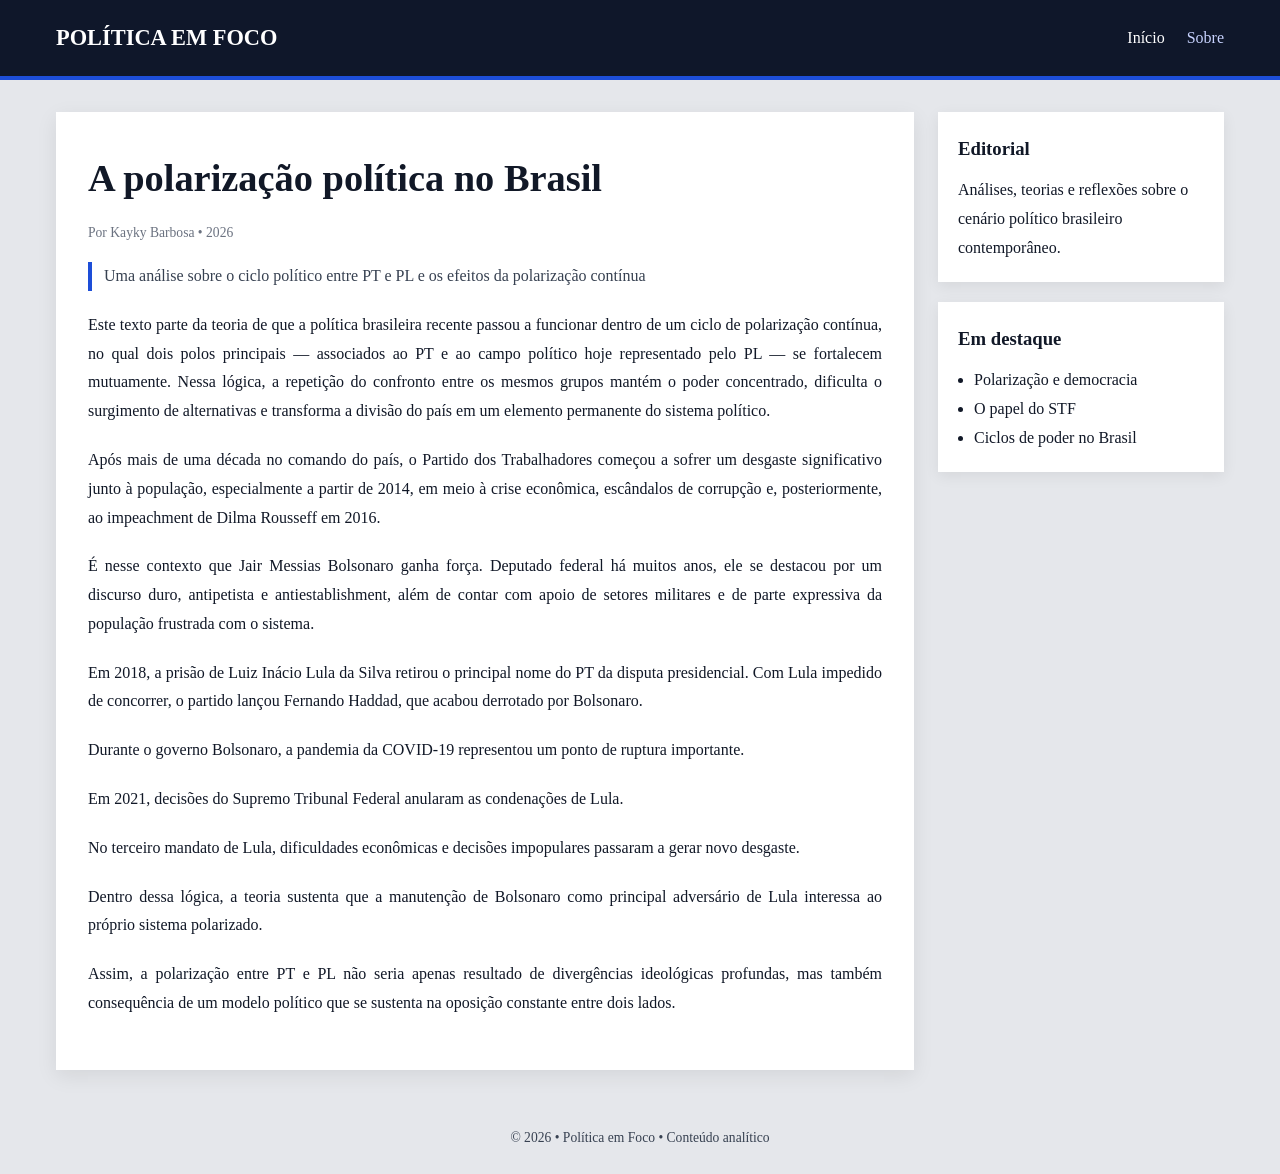
<file: index.html>
<!DOCTYPE html>
<html lang="pt-BR">
<head>
  <meta charset="UTF-8">
  <meta name="viewport" content="width=device-width, initial-scale=1.0">
  <title>A polarização política no Brasil</title>
  <link rel="stylesheet" href="style.css">
</head>
<body>

<header class="header">
  <div class="header-container">
    <h1 class="logo">POLÍTICA EM FOCO</h1>
    <nav class="menu">
      <a href="index.html" class="ativo">Início</a>
      <a href="sobre.html">Sobre</a>
    </nav>
  </div>
</header>

<main class="layout">
  <!-- COLUNA PRINCIPAL -->
  <section class="principal">
    <article class="noticia">
      <h2 class="titulo-noticia">A polarização política no Brasil</h2>

      <div class="meta">
        <span>Por Kayky Barbosa</span> •
        <span>2026</span>
      </div>

      <p class="linha-fina">
        Uma análise sobre o ciclo político entre PT e PL e os efeitos da polarização contínua
      </p>

      <!-- TEXTO COMPLETO -->
      <p>Este texto parte da teoria de que a política brasileira recente passou a funcionar dentro de um ciclo de polarização contínua, no qual dois polos principais — associados ao PT e ao campo político hoje representado pelo PL — se fortalecem mutuamente. Nessa lógica, a repetição do confronto entre os mesmos grupos mantém o poder concentrado, dificulta o surgimento de alternativas e transforma a divisão do país em um elemento permanente do sistema político.</p>

      <p>Após mais de uma década no comando do país, o Partido dos Trabalhadores começou a sofrer um desgaste significativo junto à população, especialmente a partir de 2014, em meio à crise econômica, escândalos de corrupção e, posteriormente, ao impeachment de Dilma Rousseff em 2016.</p>

      <p>É nesse contexto que Jair Messias Bolsonaro ganha força. Deputado federal há muitos anos, ele se destacou por um discurso duro, antipetista e antiestablishment, além de contar com apoio de setores militares e de parte expressiva da população frustrada com o sistema.</p>

      <p>Em 2018, a prisão de Luiz Inácio Lula da Silva retirou o principal nome do PT da disputa presidencial. Com Lula impedido de concorrer, o partido lançou Fernando Haddad, que acabou derrotado por Bolsonaro.</p>

      <p>Durante o governo Bolsonaro, a pandemia da COVID-19 representou um ponto de ruptura importante.</p>

      <p>Em 2021, decisões do Supremo Tribunal Federal anularam as condenações de Lula.</p>

      <p>No terceiro mandato de Lula, dificuldades econômicas e decisões impopulares passaram a gerar novo desgaste.</p>

      <p>Dentro dessa lógica, a teoria sustenta que a manutenção de Bolsonaro como principal adversário de Lula interessa ao próprio sistema polarizado.</p>

      <p>Assim, a polarização entre PT e PL não seria apenas resultado de divergências ideológicas profundas, mas também consequência de um modelo político que se sustenta na oposição constante entre dois lados.</p>
    </article>
  </section>

  <!-- COLUNA LATERAL -->
  <aside class="lateral">
    <div class="box">
      <h3>Editorial</h3>
      <p>Análises, teorias e reflexões sobre o cenário político brasileiro contemporâneo.</p>
    </div>

    <div class="box">
      <h3>Em destaque</h3>
      <ul>
        <li>Polarização e democracia</li>
        <li>O papel do STF</li>
        <li>Ciclos de poder no Brasil</li>
      </ul>
    </div>
  </aside>
</main>

<footer class="footer">
  <p>© 2026 • Política em Foco • Conteúdo analítico </p>
</footer>

</body>
</html>
</file>
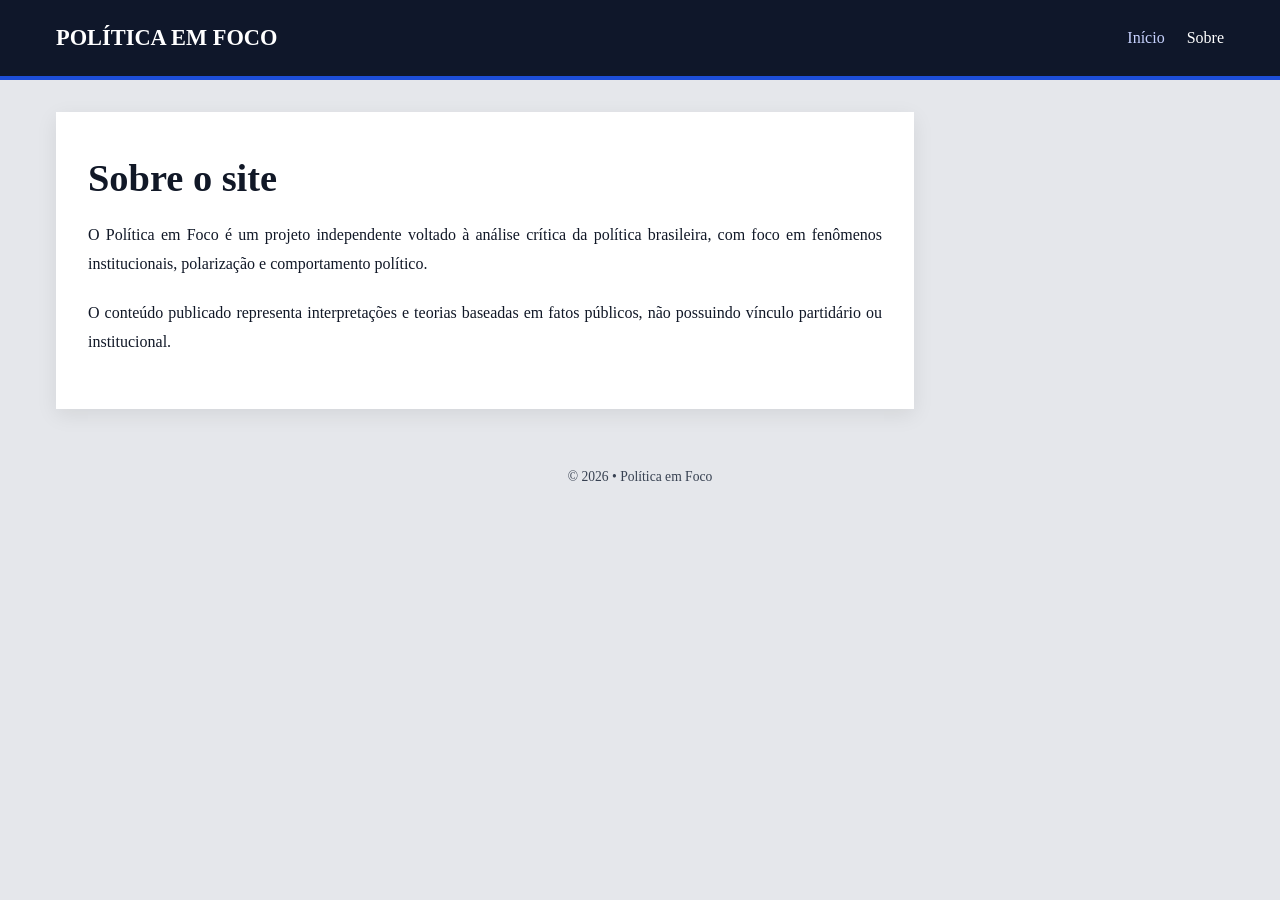
<file: sobre.html>
<!DOCTYPE html>
<html lang="pt-BR">
<head>
  <meta charset="UTF-8">
  <meta name="viewport" content="width=device-width, initial-scale=1.0">
  <title>Sobre • Política em Foco</title>
  <link rel="stylesheet" href="style.css">
</head>
<body>

<header class="header">
  <div class="header-container">
    <h1 class="logo">POLÍTICA EM FOCO</h1>
    <nav class="menu">
      <a href="index.html">Início</a>
      <a href="sobre.html" class="ativo">Sobre</a>
    </nav>
  </div>
</header>

<main class="layout">
  <section class="principal">
    <article class="noticia">
      <h2 class="titulo-noticia">Sobre o site</h2>

      <p>
        O Política em Foco é um projeto independente voltado à análise crítica da política
        brasileira, com foco em fenômenos institucionais, polarização e comportamento político.
      </p>

      <p>
        O conteúdo publicado representa interpretações e teorias baseadas em fatos públicos,
        não possuindo vínculo partidário ou institucional.
      </p>
    </article>
  </section>
</main>

<footer class="footer">
  <p>© 2026 • Política em Foco</p>
</footer>

</body>
</html>
</file>
<file: style.css>
* {
  margin: 0;
  padding: 0;
  box-sizing: border-box;
}

body {
  font-family: Georgia, "Times New Roman", serif;
  background-color: #e5e7eb;
  color: #111827;
  line-height: 1.8;
}

/* HEADER */
.header {
  background-color: #0f172a;
  border-bottom: 4px solid #1d4ed8;
}

.header-container {
  max-width: 1200px;
  margin: auto;
  padding: 18px 16px;
  display: flex;
  justify-content: space-between;
  align-items: center;
}

.logo {
  color: #fff;
  font-size: 1.4rem;
}

.menu a {
  color: #c7d2fe;
  margin-left: 18px;
  text-decoration: none;
}

.menu a.ativo,
.menu a:hover {
  color: #fff;
}

/* LAYOUT */
.layout {
  max-width: 1200px;
  margin: 32px auto;
  padding: 0 16px;
  display: grid;
  grid-template-columns: 1fr;
  gap: 24px;
}

/* CONTEÚDO */
.noticia {
  background: #fff;
  padding: 32px;
  box-shadow: 0 6px 20px rgba(0,0,0,.08);
}

.titulo-noticia {
  font-size: 2rem;
  margin-bottom: 8px;
}

.meta {
  font-size: 0.85rem;
  color: #6b7280;
  margin-bottom: 16px;
}

.linha-fina {
  border-left: 4px solid #1d4ed8;
  padding-left: 12px;
  margin-bottom: 24px;
  color: #374151;
}

.noticia p {
  margin-bottom: 20px;
  text-align: justify;
}

/* LATERAL */
.lateral .box {
  background: #fff;
  padding: 20px;
  margin-bottom: 20px;
  box-shadow: 0 4px 14px rgba(0,0,0,.07);
}

.lateral h3 {
  margin-bottom: 10px;
}

.lateral ul {
  padding-left: 16px;
}

/* FOOTER */
.footer {
  text-align: center;
  padding: 24px;
  font-size: .85rem;
  color: #374151;
}

/* DESKTOP */
@media (min-width: 900px) {
  .layout {
    grid-template-columns: 3fr 1fr;
  }

  .titulo-noticia {
    font-size: 2.4rem;
  }
}
</file>
